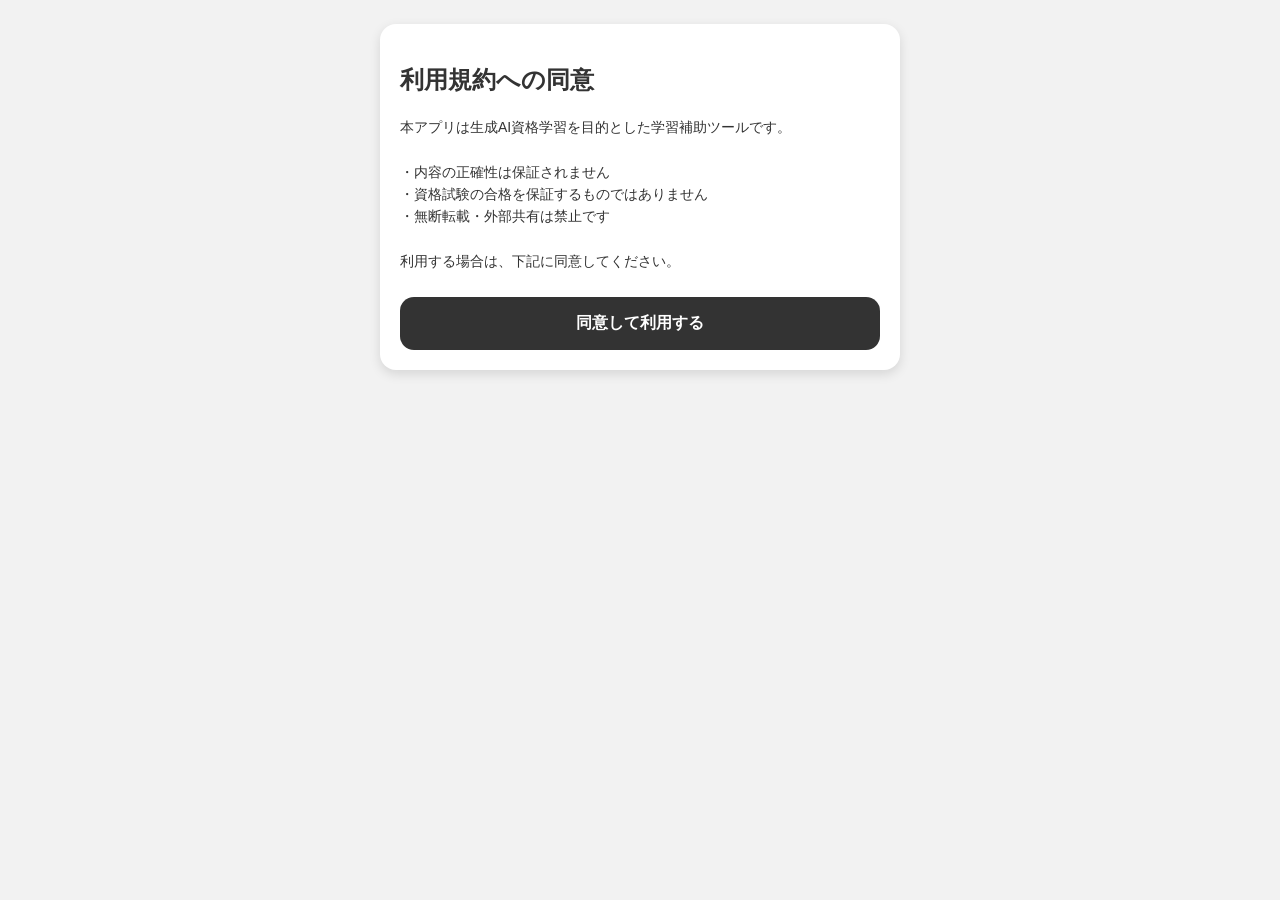
<file: index.html>
<!DOCTYPE html>
<html lang="ja">
<head>
  <meta charset="UTF-8">
  <meta name="viewport" content="width=device-width, initial-scale=1.0">
  <title>生成AI資格学習</title>
  <meta name="theme-color" content="#7CB342">
  <meta name="apple-mobile-web-app-capable" content="yes">
  <meta name="apple-mobile-web-app-status-bar-style" content="default">
  <meta name="apple-mobile-web-app-title" content="生成AI資格学習">
  <link rel="manifest" href="./manifest.json">
  <link rel="icon" type="image/png" href="./favicon.png">
  <link rel="apple-touch-icon" sizes="180x180" href="./apple-touch-icon.png">
  <link rel="stylesheet" href="./style.css">
</head>
<body>
  <div class="container">

  <h1>🌱 生成AI資格学習</h1>

  <p class="subtext">
    学習するモードを選択してください
  </p>

  <!-- 音声学習モード入口 -->
  <div class="top-menu-box">

    <button class="card-btn voice-btn"
      onclick="location.href='reader.html'">

      🎧 音声学習モード

    </button>

  </div>

  <div class="all-random-box">
    <h2>🎲 全テーマ ランダム出題</h2>
    <p class="subtext">AI01～AI15の全テーマからランダムに出題します</p>
    <div class="random-count-grid">
      <button onclick="startAllRandom(10)">10問</button>
      <button onclick="startAllRandom(20)">20問</button>
      <button onclick="startAllRandom(30)">30問</button>
      <button onclick="startAllRandom(50)">50問</button>
    </div>
  </div>

  <hr style="margin: 20px 0;">

  <p class="subtext">
    クイズ学習モード
  </p>

  <div id="groupList"></div>

</div>

<script>
  function startAllRandom(count) {
    location.href = "app.html?mode=allrandom&count=" + encodeURIComponent(count);
  }

  const list = document.getElementById("groupList");

  fetch("./all_menus.json")
    .then(res => {
      if (!res.ok) {
        throw new Error(`all_menus.json 読込失敗: ${res.status} ${res.statusText}`);
      }
      return res.json();
    })
    .then(data => {
      const menus = Array.isArray(data.menus) ? data.menus : [];

      if (menus.length === 0) {
        list.innerHTML = "<p>メニューがありません。</p>";
        return;
      }

      menus.forEach(menu => {
        const btn = document.createElement("button");
        btn.className = "card-btn";
        btn.textContent = Number.isFinite(menu.quiz_count) ? `${menu.menu_name} (${menu.quiz_count}テーマ)` : menu.menu_name;
        btn.onclick = () => {
          const groupName = (menu.output_file || `${menu.menu_name}.json`).replace(/\.json$/i, "");
          location.href = "app.html?group=" + encodeURIComponent(groupName);
        };
        list.appendChild(btn);
      });
    })
    .catch(err => {
      console.error(err);
      list.innerHTML = `<p>読込エラー: ${escapeHtml(err.message)}</p>`;
    });
</script>

<script>
  if ("serviceWorker" in navigator) {
    window.addEventListener("load", () => {
      navigator.serviceWorker.register("./service-worker.js")
        .then(() => console.log("Service Worker registered"))
        .catch(err => console.error("Service Worker registration failed:", err));
    });
  }
</script>

<script>
  function escapeHtml(str) {
    return String(str)
      .replace(/&/g, "&amp;")
      .replace(/</g, "&lt;")
      .replace(/>/g, "&gt;")
      .replace(/"/g, "&quot;")
      .replace(/'/g, "&#39;");
  }
</script>

<script src="./consent.js"></script>
<script>
  checkConsent();
</script>

</body>
</html>
</file>
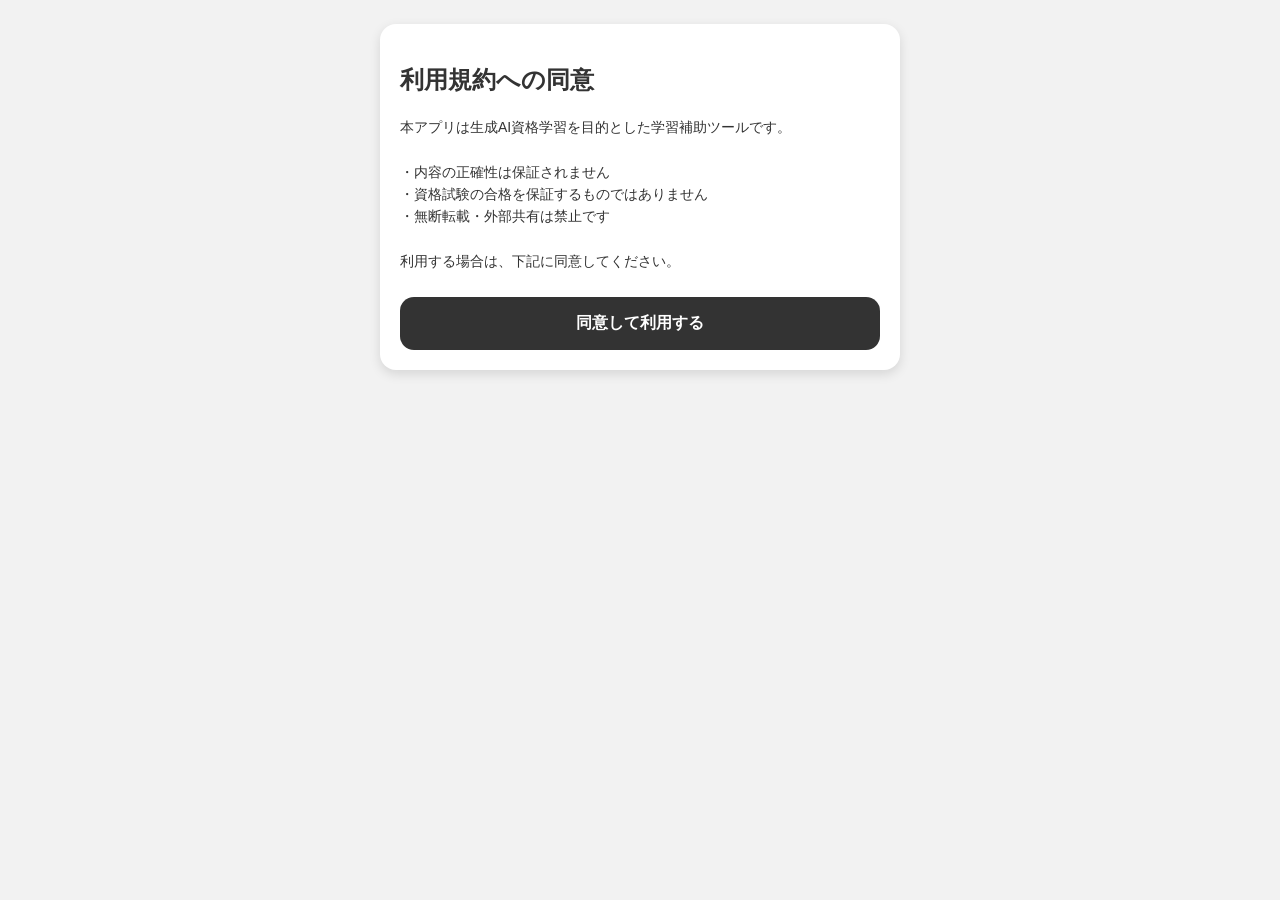
<file: app.html>
<!DOCTYPE html>
<html lang="ja">
<head>
  <meta charset="UTF-8">
  <meta name="viewport" content="width=device-width, initial-scale=1.0">
  <title>生成AI資格学習</title>
  <meta name="theme-color" content="#7CB342">
  <link rel="manifest" href="manifest.json">
  <link rel="stylesheet" href="style.css">
</head>
<body>
  <div class="container">
    <div class="topbar">
      <button class="small-btn" onclick="location.href='index.html'">← 戻る</button>
      <div id="groupTitle" class="group-title"></div>
    </div>

    <div id="menu" class="menu-card"></div>

<div id="quiz" class="hidden">

  <div style="margin-bottom:10px;">
    <input id="userName" placeholder="ユーザー名を入力"
      style="width:100%; padding:8px; font-size:16px;">
  </div>

  <div id="counter" class="counter"></div>

  <!-- ★これ追加 -->
  <div id="type" class="type-label"></div>

  <div id="questionId" class="counter"></div>
  <div id="questionFormat" class="counter"></div>

    <!-- ★これ追加 -->
    <div id="question" class="card question-card"></div>

     <!-- 答え -->
     <button id="showAnswerBtn" onclick="showAnswer()" class="main-btn">
        答えを見る
      </button>

      <div id="answer" class="answer hidden"></div>

      <!-- 解説画像 -->
      <button id="showExplanationImageBtn" onclick="showExplanationImage()" class="main-btn image-btn hidden">
        🖼 解説画像を見る
      </button>
      <div id="explanationImage" class="answer explanation-image-box hidden"></div>

      <!-- ★追加：解説2ボタン -->
      <button id="showExplanation2Btn" onclick="showExplanation2()" class="main-btn hidden">
        解説2を見る
      </button>

      <!-- ★追加：解説2表示 -->
      <div id="explanation2" class="answer hidden"></div>

      <!-- 判定 -->
      <div id="judge" class="judge-area hidden">
        <button onclick="mark(true)" class="ok">○ 正解</button>
        <button onclick="mark(false)" class="ng">× 不正解</button>
      </div>

      <!-- 誤り報告 -->
      <div id="reportArea" class="hidden" style="margin-top:12px;">
        <button onclick="reportIssue()" class="small-btn" style="width:100%;">
          誤り報告
        </button>
      </div>

      <button onclick="nextQuestion()" id="nextBtn" class="next hidden">
        次の問題へ
      </button>

      <div id="stats" class="stats"></div>
    </div>
  </div>

  <script src="app.js"></script>
  <script src="consent.js"></script>
  <script>
    checkConsent();
  </script>
</body>
</html>
</file>
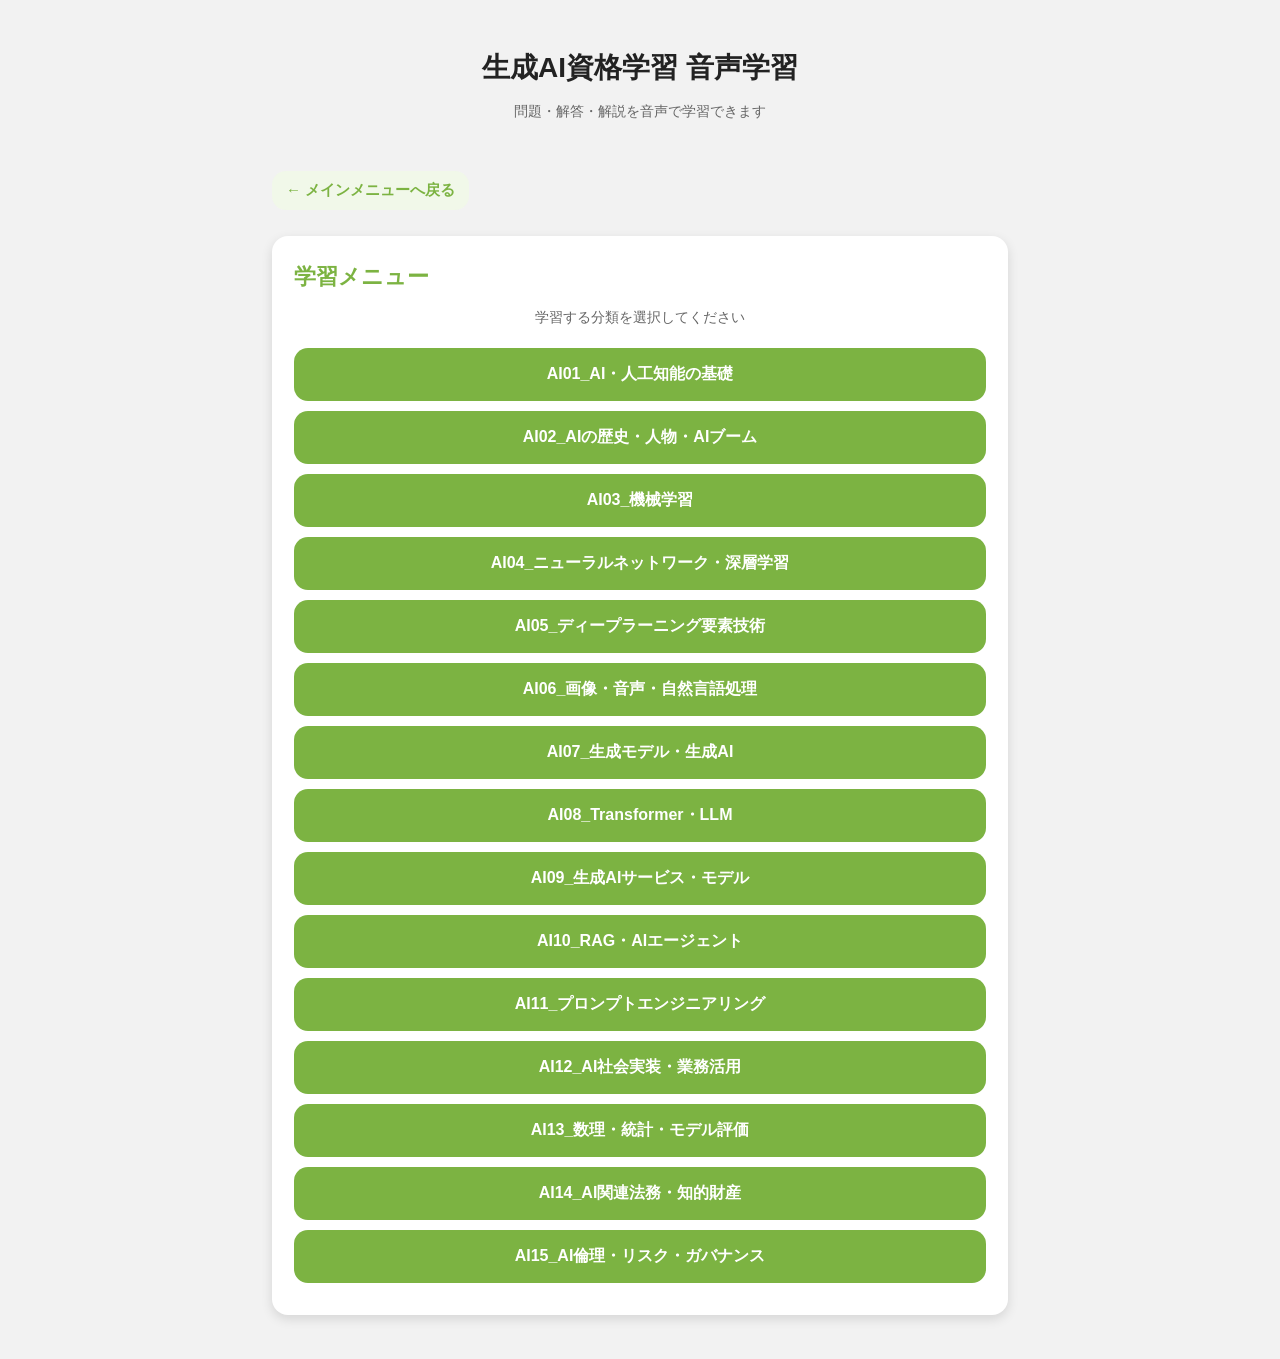
<file: reader.html>
<!DOCTYPE html>
<html lang="ja">
<head>
  <meta charset="UTF-8">
  <meta name="viewport" content="width=device-width, initial-scale=1.0">

  <title>生成AI資格学習 音声学習</title>

  <link rel="stylesheet" href="reader.css">
</head>

<body>
  <div class="container">

    <header class="app-header">
      <h1>生成AI資格学習 音声学習</h1>
      <p class="subtext">問題・解答・解説を音声で学習できます</p>
    </header>

    <div class="main-menu-nav">
      <button class="small-btn" onclick="backToMainMenu()">← メインメニューへ戻る</button>
    </div>

    <!-- メニュー選択エリア -->
    <section id="menuArea" class="card">
      <h2>学習メニュー</h2>
      <p class="subtext">学習する分類を選択してください</p>

      <div id="menuList">
        読み込み中...
      </div>
    </section>

    <!-- テーマ選択エリア -->
    <section id="quizArea" class="card hidden">
      <button class="small-btn" onclick="backToMenu()">← メニューへ戻る</button>

      <h2 id="selectedMenuTitle">テーマ選択</h2>
      <p class="subtext">読み上げるテーマを選択してください</p>

      <div id="quizList"></div>
    </section>

    <!-- 音声学習エリア -->
    <section id="readerArea" class="card hidden">
      <button class="small-btn" onclick="backToQuizList()">← テーマへ戻る</button>

      <h2 id="readerTitle">音声学習</h2>

      <div class="status-box">
        <div id="counter">0 / 0</div>
        <div id="playStatus">停止中</div>
      </div>

      <div class="setting-box">
        <label for="speedRange">読み上げ速度</label>
        <input type="range" id="speedRange" min="0.6" max="1.5" step="0.1" value="1.0">
        <span id="speedValue">1.0</span>
      </div>

      <div class="setting-box">
        <label for="readMode">読み上げ範囲</label>
        <select id="readMode">
          <option value="question">問題のみ</option>
          <option value="answer">問題＋解答</option>
          <option value="explanation1">問題＋解答＋解説1</option>
          <option value="all" selected>問題＋解答＋解説1＋解説2</option>
        </select>
      </div>

      <div class="button-row">
        <button onclick="startReading()">▶ 読み上げ開始</button>
        <button onclick="pauseReading()">一時停止</button>
        <button onclick="resumeReading()">再開</button>
        <button onclick="stopReading()">停止</button>
      </div>

      <div class="button-row">
        <button onclick="readCurrentQuestion()">現在の問題を読む</button>
        <button onclick="nextQuestion()">次の問題へ</button>
      </div>

      <div class="question-card">
        <p id="questionId" class="meta"></p>
        <p id="questionFormat" class="meta"></p>

        <h3>問題</h3>
        <div id="questionText"></div>

        <h3>解答</h3>
        <div id="answerText"></div>

        <h3>解説1</h3>
        <div id="explanation1Text"></div>

        <h3>解説2</h3>
        <div id="explanation2Text"></div>
      </div>
    </section>

  </div>

  <script src="speech_dictionary.js"></script>
  <script src="reader.js"></script>
</body>
</html>
</file>
<file: style.css>
body {
  font-family: sans-serif;
  background: #f2f2f2;
  margin: 0;
  padding: 12px;
  color: #333;
}

.container {
  max-width: 520px;
  margin: 0 auto;
}

h1 {
  text-align: center;
  font-size: 28px;
  margin-top: 12px;
  margin-bottom: 8px;
}

.subtext {
  text-align: center;
  color: #666;
  font-size: 14px;
  margin-bottom: 16px;
}

.topbar {
  display: flex;
  align-items: center;
  gap: 10px;
  margin-bottom: 14px;
}

.group-title {
  font-weight: bold;
  font-size: 16px;
  color: #7CB342;
  word-break: break-all;
}

.menu-card,
.card,
.answer,
.error-card {
  background: #fff;
  border-radius: 16px;
  box-shadow: 0 4px 12px rgba(0, 0, 0, 0.12);
}

.menu-card {
  padding: 18px;
}

.menu-title {
  text-align: center;
  margin-top: 0;
  margin-bottom: 8px;
}

.card {
  padding: 20px;
  margin: 12px 0;
}

.question-card {
  font-size: 20px;
  line-height: 1.7;
  font-weight: bold;
  text-align: left;
  white-space: pre-wrap;
}

.answer {
  padding: 16px;
  margin-top: 12px;
  background: #fff6d8;
  border: 1px solid #f0d98b;
  text-align: left;
  white-space: normal;
  line-height: 1.6;
}

.card-btn,
.main-btn,
.next,
.ok,
.ng,
.small-btn {
  border: none;
  border-radius: 14px;
  font-size: 16px;
  font-weight: bold;
  cursor: pointer;
}

.card-btn,
.main-btn,
.next {
  width: 100%;
  padding: 16px;
  margin-top: 10px;
}

.card-btn {
  background: #7CB342;
  color: #fff;
}

.main-btn {
  background: #333;
  color: #fff;
}

.next {
  background: #111;
  color: #fff;
}

.small-btn {
  background: #F1F8E9;
  color: #7CB342;
  padding: 10px 14px;
}

.judge-area {
  display: flex;
  justify-content: space-between;
  gap: 10px;
  margin-top: 14px;
}

.ok,
.ng {
  width: 50%;
  padding: 15px;
  color: #fff;
}

.ok {
  background: #43a047;
}

.ng {
  background: #e53935;
}

.counter,
.type-label,
.stats {
  text-align: center;
  margin-top: 10px;
}

.counter {
  color: #777;
  font-size: 14px;
}

.type-label {
  color: #7CB342;
  font-weight: bold;
  font-size: 15px;
}

.stats {
  margin-top: 16px;
  font-weight: bold;
  color: #555;
}

.error-card {
  padding: 24px;
  margin-top: 40px;
  text-align: center;
}

.hidden {
  display: none !important;
}

@media (max-width: 480px) {
  body {
    padding: 10px;
  }

  h1 {
    font-size: 24px;
  }

  .question-card {
    font-size: 18px;
  }

  .card-btn,
  .main-btn,
  .next,
  .ok,
  .ng {
    font-size: 15px;
  }
}

/* 2026-10-24 改善：ランダム出題・解説画像 */
.random-btn {
  background: #E8F5E9;
  color: #2E7D32;
}
.image-btn {
  background: #0277BD;
}
.explanation-image-box {
  background: #fff;
  border: 1px solid #b3e5fc;
  text-align: center;
}
.explanation-image {
  display: block;
  max-width: 100%;
  height: auto;
  margin: 0 auto;
  border-radius: 10px;
}

/* 2026-10-24 全テーマ横断ランダム出題 */
.all-random-box {
  background: #fff;
  border-radius: 16px;
  padding: 18px;
  margin: 16px 0;
  box-shadow: 0 4px 12px rgba(0, 0, 0, 0.12);
}
.all-random-box h2 {
  text-align: center;
  margin: 0 0 8px;
  font-size: 20px;
}
.random-count-grid {
  display: grid;
  grid-template-columns: repeat(2, 1fr);
  gap: 10px;
}
.random-count-grid button {
  border: none;
  border-radius: 14px;
  padding: 14px 10px;
  background: #2E7D32;
  color: #fff;
  font-size: 16px;
  font-weight: bold;
  cursor: pointer;
}
.random-count-grid button:active { transform: scale(0.98); }
.type-label { white-space: pre-line; }
</file>
<file: reader.css>
/* ======================================================
   生成AI資格学習 音声学習アプリ reader.css
   生成AI資格学習本体デザイン統一版
   ====================================================== */

* {
  box-sizing: border-box;
}

body {
  margin: 0;
  padding: 12px;
  font-family: "Yu Gothic", "YuGothic", "Meiryo", sans-serif;
  background: #f2f2f2;
  color: #333;
  line-height: 1.7;
}

.container {
  width: 100%;
  max-width: 760px;
  margin: 0 auto;
  padding: 12px;
}

.app-header {
  text-align: center;
  margin-bottom: 18px;
  padding: 12px 8px;
}

.app-header h1 {
  margin: 8px 0;
  font-size: 28px;
  color: #222;
  font-weight: 700;
}

.subtext {
  text-align: center;
  color: #666;
  font-size: 14px;
  margin: 8px 0 18px;
}

.card {
  background: #fff;
  border-radius: 16px;
  padding: 22px;
  margin: 12px 0 20px;
  box-shadow: 0 4px 12px rgba(0, 0, 0, 0.12);
}

.card h2 {
  margin-top: 0;
  margin-bottom: 10px;
  color: #7CB342;
  font-size: 22px;
  font-weight: 700;
}

.hidden {
  display: none !important;
}

/* ボタン共通 */
button,
.card-btn,
.small-btn {
  font-family: inherit;
  cursor: pointer;
  border-radius: 14px;
  font-weight: 700;
  transition: 0.15s ease;
}

button:active,
.card-btn:active,
.small-btn:active {
  transform: scale(0.98);
}

/* メニュー・テーマボタン */
.card-btn {
  display: block;
  width: 100%;
  margin: 10px 0;
  padding: 16px;
  background: #7CB342;
  color: #fff;
  border: none;
  font-size: 16px;
  text-align: center;
}

.card-btn:hover {
  background: #689F38;
}

/* 戻るボタン */
.small-btn {
  display: inline-block;
  margin-bottom: 14px;
  padding: 10px 14px;
  background: #F1F8E9;
  color: #7CB342;
  border: none;
  font-size: 15px;
}

.small-btn:hover {
  background: #DCEDC8;
}

/* 状態表示 */
.status-box {
  display: flex;
  justify-content: space-between;
  gap: 10px;
  margin: 14px 0;
  padding: 12px;
  background: #F1F8E9;
  border-radius: 12px;
  color: #7CB342;
  font-weight: 700;
}

/* 設定エリア */
.setting-box {
  margin: 14px 0;
  padding: 14px;
  background: #fff;
  border: 1px solid #C5E1A5;
  border-radius: 14px;
}

.setting-box label {
  display: block;
  margin-bottom: 8px;
  color: #333;
  font-size: 15px;
  font-weight: 700;
}

.setting-box input[type="range"] {
  width: 78%;
  vertical-align: middle;
  accent-color: #7CB342;
}

.setting-box select {
  width: 100%;
  padding: 12px;
  font-size: 15px;
  border: 1px solid #C5E1A5;
  border-radius: 10px;
  background: #fff;
}

/* 操作ボタン */
.button-row {
  display: grid;
  grid-template-columns: repeat(2, 1fr);
  gap: 10px;
  margin: 12px 0;
}

.button-row button {
  padding: 15px 10px;
  background: #7CB342;
  color: #fff;
  border: none;
  border-radius: 14px;
  font-size: 16px;
  font-weight: 700;
}

.button-row button:hover {
  background: #689F38;
}

/* 問題表示カード */
.question-card {
  margin-top: 18px;
  padding: 18px;
  background: #fff;
  border-radius: 16px;
  border: none;
  box-shadow: 0 4px 12px rgba(0, 0, 0, 0.10);
}

.question-card h3 {
  margin: 20px 0 8px;
  padding-left: 9px;
  border-left: 5px solid #7CB342;
  color: #7CB342;
  font-size: 17px;
  font-weight: 700;
}

.question-card div {
  padding: 12px;
  background: #f7f9fc;
  border-radius: 10px;
  white-space: normal;
  font-size: 15px;
}

.meta {
  margin: 4px 0;
  color: #555;
  font-weight: 700;
  font-size: 14px;
}

.error {
  color: #b00020;
  font-weight: 700;
}

/* スマホ対応 */
@media (max-width: 600px) {
  body {
    padding: 10px;
  }

  .container {
    padding: 8px;
  }

  .app-header h1 {
    font-size: 24px;
  }

  .card {
    padding: 18px;
  }

  .button-row {
    grid-template-columns: 1fr;
  }

  .button-row button {
    font-size: 15px;
  }

  .status-box {
    flex-direction: column;
  }

  .setting-box input[type="range"] {
    width: 72%;
  }
}
</file>
